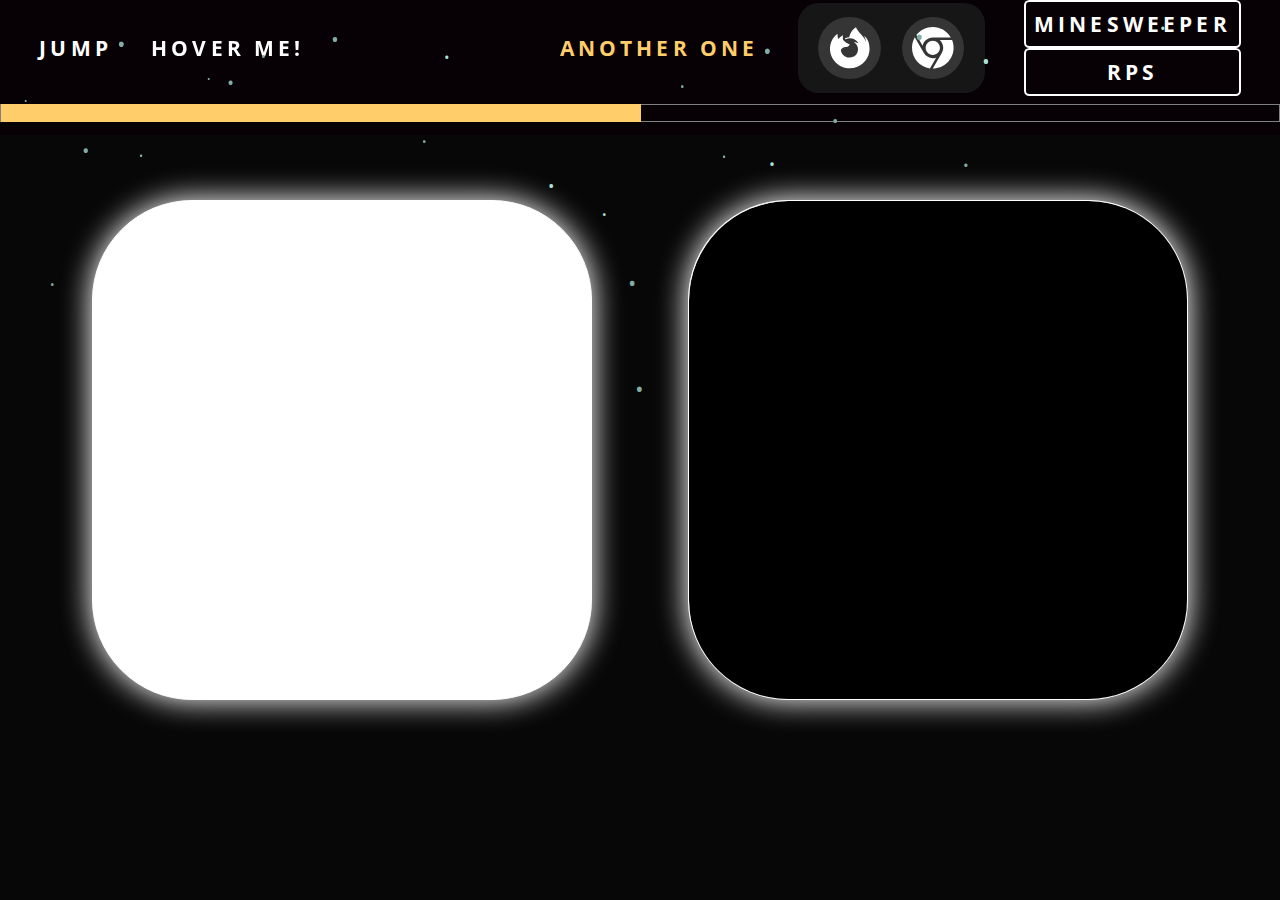
<file: index.html>
<!DOCTYPE html>
<html lang="en">
<head>
    <meta charset="UTF-8">
    <meta http-equiv="X-UA-Compatible" content="IE=edge">
    <meta name="viewport" content="width=device-width, initial-scale=1.0">
    <title>Playground</title>
    <link rel="stylesheet" href="./css/style.css">
    <style>
        @import url('https://fonts.googleapis.com/css2?family=Comfortaa:wght@500&family=Noto+Serif&family=Open+Sans:ital,wght@0,300;0,400;1,300&display=swap');
    </style> <!-- font-family: 'Open Sans', sans-serif;  -->
</head>
<body>



<div id="wrapper">
    <nav id="nav">
    <div class="navBox">
        <a href="#"><div id="navItem1st">
            <span class="navItemLetter">j</span>
            <span class="navItemLetter">u</span>
            <span class="navItemLetter">m</span>
            <span class="navItemLetter">p</span>
        </div></a>
        <a href="#">
        <div class="leftRightParaBox">
            <div id="navListLeftPara">HOVER ME!</div>
            <div id="navListRightPara">you found me</div>
        </div>
        </a>

        <a href="#" class="navItemDropShadow"><div>another one</div></a>

        <a href="#"><div class="iconHoverBox">
            <div id="firefoxLogoDiv"><svg xmlns="http://www.w3.org/2000/svg" viewBox="0 0 512 512" id="firefoxIcon"><path id="firefoxIconPath" d="M130.22 127.548C130.38 127.558 130.3 127.558 130.22 127.548V127.548ZM481.64 172.898C471.03 147.398 449.56 119.898 432.7 111.168C446.42 138.058 454.37 165.048 457.4 185.168C457.405 185.306 457.422 185.443 457.45 185.578C429.87 116.828 383.098 89.1089 344.9 28.7479C329.908 5.05792 333.976 3.51792 331.82 4.08792L331.7 4.15792C284.99 30.1109 256.365 82.5289 249.12 126.898C232.503 127.771 216.219 131.895 201.19 139.035C199.838 139.649 198.736 140.706 198.066 142.031C197.396 143.356 197.199 144.87 197.506 146.323C197.7 147.162 198.068 147.951 198.586 148.639C199.103 149.327 199.76 149.899 200.512 150.318C201.264 150.737 202.096 150.993 202.954 151.071C203.811 151.148 204.676 151.045 205.491 150.768L206.011 150.558C221.511 143.255 238.408 139.393 255.541 139.238C318.369 138.669 352.698 183.262 363.161 201.528C350.161 192.378 326.811 183.338 304.341 187.248C392.081 231.108 368.541 381.784 246.951 376.448C187.487 373.838 149.881 325.467 146.421 285.648C146.421 285.648 157.671 243.698 227.041 243.698C234.541 243.698 255.971 222.778 256.371 216.698C256.281 214.698 213.836 197.822 197.281 181.518C188.434 172.805 184.229 168.611 180.511 165.458C178.499 163.75 176.392 162.158 174.201 160.688C168.638 141.231 168.399 120.638 173.51 101.058C148.45 112.468 128.96 130.508 114.8 146.428H114.68C105.01 134.178 105.68 93.7779 106.25 85.3479C106.13 84.8179 99.022 89.0159 98.1 89.6579C89.5342 95.7103 81.5528 102.55 74.26 110.088C57.969 126.688 30.128 160.242 18.76 211.318C14.224 231.701 12 255.739 12 263.618C12 398.318 121.21 507.508 255.92 507.508C376.56 507.508 478.939 420.281 496.35 304.888C507.922 228.192 481.64 173.82 481.64 172.898Z"/></svg></div>

            <div id="chromeLogoDiv"><svg xmlns="http://www.w3.org/2000/svg" viewBox="0 0 512 512" id="chromeIcon"><path class="firefoxIconSRC" d="M0 256C0 209.4 12.47 165.6 34.27 127.1L144.1 318.3C166 357.5 207.9 384 256 384C270.3 384 283.1 381.7 296.8 377.4L220.5 509.6C95.9 492.3 0 385.3 0 256zM365.1 321.6C377.4 302.4 384 279.1 384 256C384 217.8 367.2 183.5 340.7 160H493.4C505.4 189.6 512 222.1 512 256C512 397.4 397.4 511.1 256 512L365.1 321.6zM477.8 128H256C193.1 128 142.3 172.1 130.5 230.7L54.19 98.47C101 38.53 174 0 256 0C350.8 0 433.5 51.48 477.8 128V128zM168 256C168 207.4 207.4 168 256 168C304.6 168 344 207.4 344 256C344 304.6 304.6 344 256 344C207.4 344 168 304.6 168 256z"/></svg></div>
        </div></a>
         
        <div class="navItem">
            <a href="./minesweep.html"><p>Minesweeper</p></a>
            <a href="./rps.html"><p>RPS</p></a>
        </div>
    </div>

        <div class="scrollTracker">
            <div class="trackerBar"></div>
        </div>
    </nav>

    <main id="main">
        

        <div class="mainBox mainBox2">
            
            <div id="ballBox">
                <div class="ballTextBox">
                <p>This box utilizes onmouseover and x and y coords to track the mouse, It is also using transitions to get fade / fade-ins.</p>
                <p>The text requires zero programmiung as it is only using the same color as the background to hide itself, then it gets revealed once the sphere is crossing the text!</p>
                </div>
                <div id="ball"></div>    
            </div>
            

            <div class="dragBox">
                <div class="dragBall" draggable="true"></div>
            </div>

        </div>

        <div class="mainBox">
            <h1>This is two!</h1>
        </div>

        <div class="mainBox">
            <h1>This is three!</h1>
        </div>
        
        <div class="mainBox">
            <h1>This is four!</h1>
        </div>
    </main>
    
</div>

    <script src="./script/script.js"></script>
</body> 
</html>
</file>
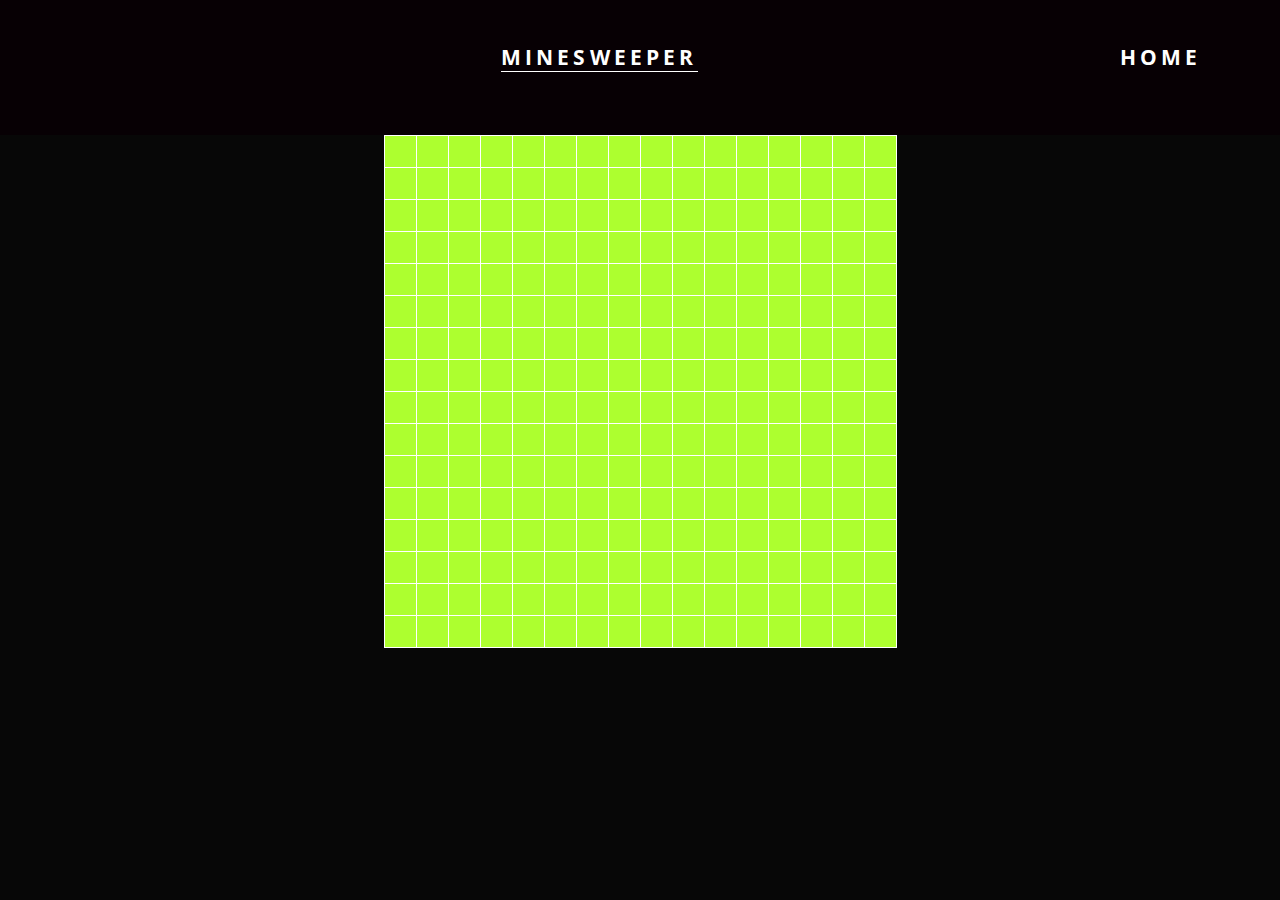
<file: minesweep.html>
<!DOCTYPE html>
<html lang="en">
<head>
    <meta charset="UTF-8">
    <meta http-equiv="X-UA-Compatible" content="IE=edge">
    <meta name="viewport" content="width=device-width, initial-scale=1.0">
    <title>Minesweeper</title>
    <link rel="stylesheet" href="./css/style.css">
    <style>
        @import url('https://fonts.googleapis.com/css2?family=Comfortaa:wght@500&family=Noto+Serif&family=Open+Sans:ital,wght@0,300;0,400;1,300&display=swap');
    </style> <!-- font-family: 'Open Sans', sans-serif;  -->
</head>
</head>
<body>
<div class="mineWrapper">
    <nav id="nav">
        <div class="navBox mineNav">
            <div class="titleNav">Minesweeper</div>
            <div class="backNav"><a href="index.html">Home</a></div>
        </div>
    </nav>

    <main class="main">

        <div id="mineBox">
            
               <div id="field"></div>
               <br>
             <div id="lost" style="display: none;">
               <h3>You got bombed!</h3>
               <button id="new-game-button" type="button" onclick="reload()">Start Again</button>
             </div>         
         </div>

    </main>

</div>


<script src="/script/minesweeper.js"></script>
</body>
</html>
</file>
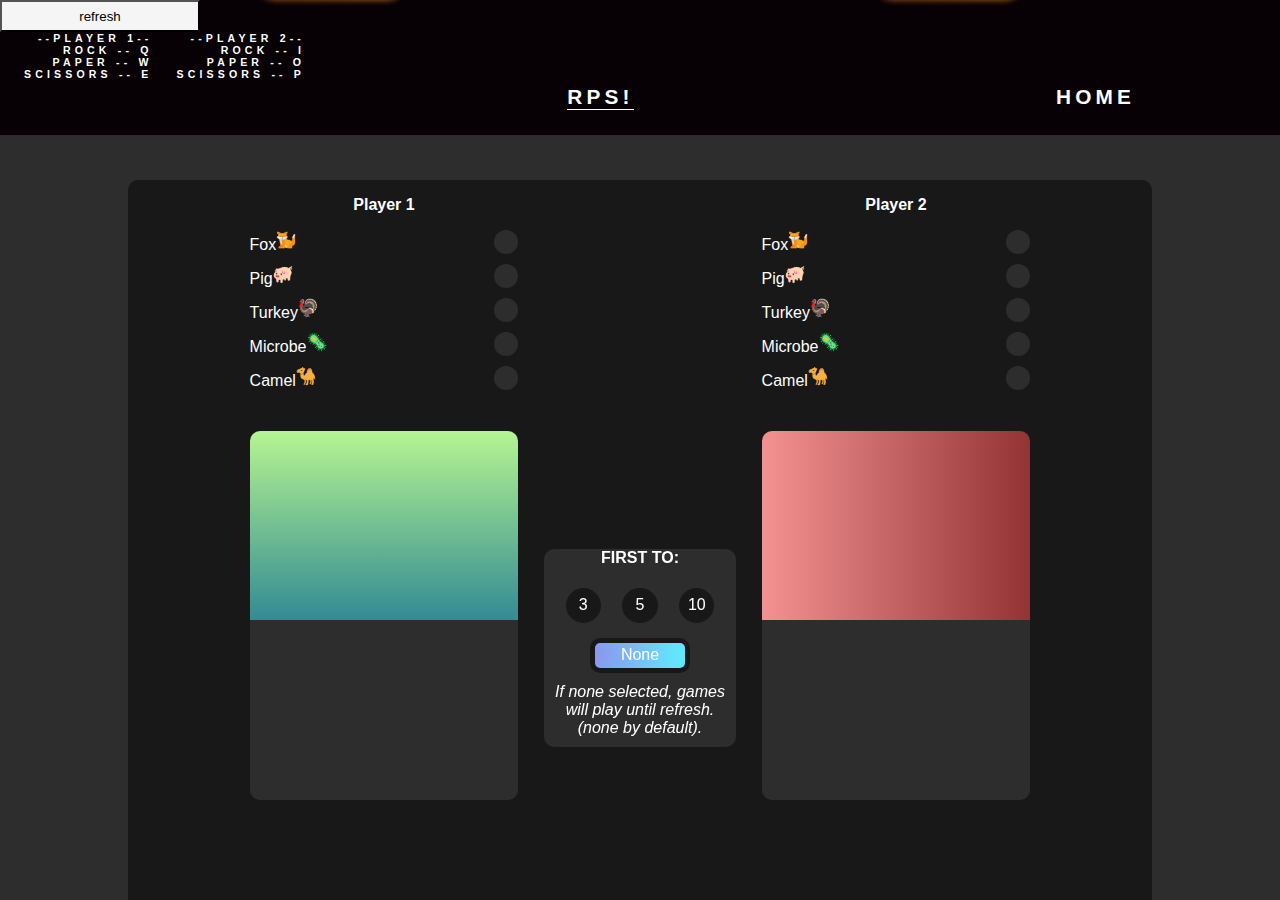
<file: rps.html>
<!DOCTYPE html>
<html lang="en">
<head>
    <meta charset="UTF-8">
    <meta http-equiv="X-UA-Compatible" content="IE=edge">
    <meta name="viewport" content="width=device-width, initial-scale=1.0">
    <title>Rock paper Scissor</title>
    <link rel="stylesheet" href="./css/style.css">
</head>
<body>
    <nav id="nav">
        <div class="coolNavBox">
            <button class="resetBtn">refresh</button>
            <div class="instructionsNav">
                <p>--Player 1--<br>Rock -- Q<br> Paper -- W <br> Scissors -- E</p>
                <p>--Player 2--<br>Rock -- I<br> Paper -- O <br> Scissors -- P</p>
            </div>

        </div>
        <div class="navBox mineNav">
            <div class="titleNav">RPS!</div>
            <div class="backNav"><a href="index.html">Home</a></div>
        </div>
    </nav>
        <!-- Codes for Relevant Emojis 
            &#128511 / Maoai Rock 
            &#128196 OR &#128195 / Papersheet
            &#129704 / Normal rock
            &#9986 / Scissors

        
        -->
       
    <div class="rpsWrapper">
        <div class="timerBox">
            <div class="timer three">3</div>
            <div class="timer two">2</div>
            <div class="timer one">1</div>
        </div>
        
        <div class="infoPopup">
            <div class="infoPopupText">
            </div>
        </div>

        <div class="sandFallPassive fallPassive1"></div>
        <div class="sandFallPassive fallPassive2"></div>
        
        
        <div class="rpsPlayer1Box">
            
            <div class="points1"><h2 class="score1">0</h2></div><div class="pigBoost1 pigBoost">Pig Boost +1</div>

            <img class="character1" src="./imgs/chars/pigEmoji.png" alt="pig"> <!-- Character -->
            <img class="clap1" src="./imgs/chars/clapEmoji.png" alt="clapping">
            <div class="backdrop1"></div> <!-- The gradient bg -->

            <div class="itemBox"><h1 class="item player1Item selectAni" id="rock1">&#129704;</h1><div class="glowBox1"></div><img class="featherAni featherAni1" src="./imgs/icons/feather.png"></div>
            <div class="itemBox"><h1 class="item player1Item selectAni" id="paper1"><div class="enforcePassive1 enforcePaper">&#128196;</div>&#128196;</h1><div class="glowBox1"></div></div>
            <div class="itemBox"><h1 class="item player1Item selectAni" id="scissor1">✂️</h1><div class="glowBox1"></div></div>
        </div>

        <div class="rpsPlayer2Box">
            
            <div class="points2"><h2 class="score2">0</h2></div><div class="pigBoost2 pigBoost">Pig Boost +1</div>
            <img class="character2" src="/imgs/chars/turkeyEmoji.png" alt="turkey">
            <img class="clap2" src="./imgs/chars/clapEmoji.png" alt="clapping">
            <div class="backdrop2"></div>
            <div class="itemBox"><h1 class="item player2Item selectAni" id="rock2">&#129704;</h1><div class="glowBox2"></div><img class="featherAni featherAni2" src="./imgs/icons/feather.png"></div>
            <div class="itemBox"><h1 class="item player2Item selectAni" id="paper2"><div class="enforcePassive2 enforcePaper">&#128196;</div>&#128196;</h1><div class="glowBox2"></div></div>
            <div class="itemBox"><h1 class="item player2Item selectAni" id="scissor2">✂️</h1><div class="glowBox2"></div></div>
        </div>




        <div class="footerRPS">
            
            <div class="footerRPSBox">
                <div class="bestOfMenu">
                    <h4>FIRST TO:</h4>
                    <div class="bestOfBoxes">
                    <div class="bestOf3Box bestNum">3</div>
                    <div class="bestOf5Box bestNum">5</div>
                    <div class="bestOf10Box bestNum">10</div>
                    
                    </div>
                    <div class="bestOfUnderBox">
                    <div class="bestNum firstToBtnOn" id="bestNumNone">None</div>
                    <p>If none selected, games<br> will play until refresh. <br>(none by default).</p>
                    </div>
                </div>

                <div class="skinP1">
                <div>
                    <h4>Player 1</h4>
                    <div class="skinOptBox skinOptBox1"><p>Fox<img class="charIcon" src="/imgs/chars/foxEmoji.png"></p><div class="circleBtn circleBtn1 fox1Button"></div></div>
                    <div class="skinOptBox skinOptBox1"><p>Pig<img class="charIcon" src="/imgs/chars/pigEmoji.png"></p><div class="circleBtn circleBtn1 pig1Button"></div></div>
                    <div class="skinOptBox skinOptBox1"><p>Turkey<img class="charIcon" src="/imgs/chars/turkeyEmoji.png"></p><div class="circleBtn circleBtn1 Turkey1Button"></div></div>
                    <div class="skinOptBox skinOptBox1"><p>Microbe<img class="charIcon" src="/imgs/chars/microbeEmoji.png"></p><div class="circleBtn circleBtn1 microbe1Button"></div></div>
                    <div class="skinOptBox skinOptBox1"><p>Camel<img class="charIcon" src="/imgs/chars/camelEmoji.png"></p><div class="circleBtn circleBtn1 microbe1Button"></div></div>
                </div>
            

                <div class="hoverMenu1 hoverMenu">
                    <div class="imgBorder border1">
                        <img class="charBigIcon1 charImgBig">
                        <!-- <div class="flyingLinesBg">
                            <div class="flyingLine line1"></div>
                            <div class="flyingLine"></div>
                            <div class="flyingLine"></div>
                            <div class="flyingLine"></div>
                        </div> -->
                    </div>
                    <div class="charTextBox">
                        <div class="charTitle1"><h4></h4></div>
                        <div class="charDesc1"><p><span></span></p></div>
                    </div>
                </div>
                

                </div>
                
                <div class="skinP2">

                <div>
                    <h4>Player 2</h4>
                    <div class="skinOptBox skinOptBox2"><p>Fox<img class="charIcon" src="/imgs/chars/foxEmoji.png"></p><div class="circleBtn circleBtn2 fox2Button"></div></div>
                    <div class="skinOptBox skinOptBox2"><p>Pig<img class="charIcon" src="/imgs/chars/pigEmoji.png"></p><div class="circleBtn circleBtn2 pig2Button"></div></div>
                    <div class="skinOptBox skinOptBox2"><p>Turkey<img class="charIcon" src="/imgs/chars/turkeyEmoji.png"></p><div class="circleBtn circleBtn2 Turkey2Button"></div></div>
                    <div class="skinOptBox skinOptBox2"><p>Microbe<img class="charIcon" src="/imgs/chars/microbeEmoji.png"></p><div class="circleBtn circleBtn2 microbe2Button"></div></div>
                    <div class="skinOptBox skinOptBox2"><p>Camel<img class="charIcon" src="/imgs/chars/camelEmoji.png"></p><div class="circleBtn circleBtn2 camel2Button"></div></div>
                </div>
                    <div class="hoverMenu2 hoverMenu">
                        <div class="imgBorder border2"><img class="charBigIcon2 charImgBig"></div>
                        <div class="charTextBox">
                            <div class="charTitle2"><h4></h4></div>
                            <div class="charDesc2"><p><span></span></p></div>
                        </div>
                    </div>
                </div>
            
        </div>
    </div>
    

    <script src="./script/rps.js"></script>
</body>
</html>
</file>
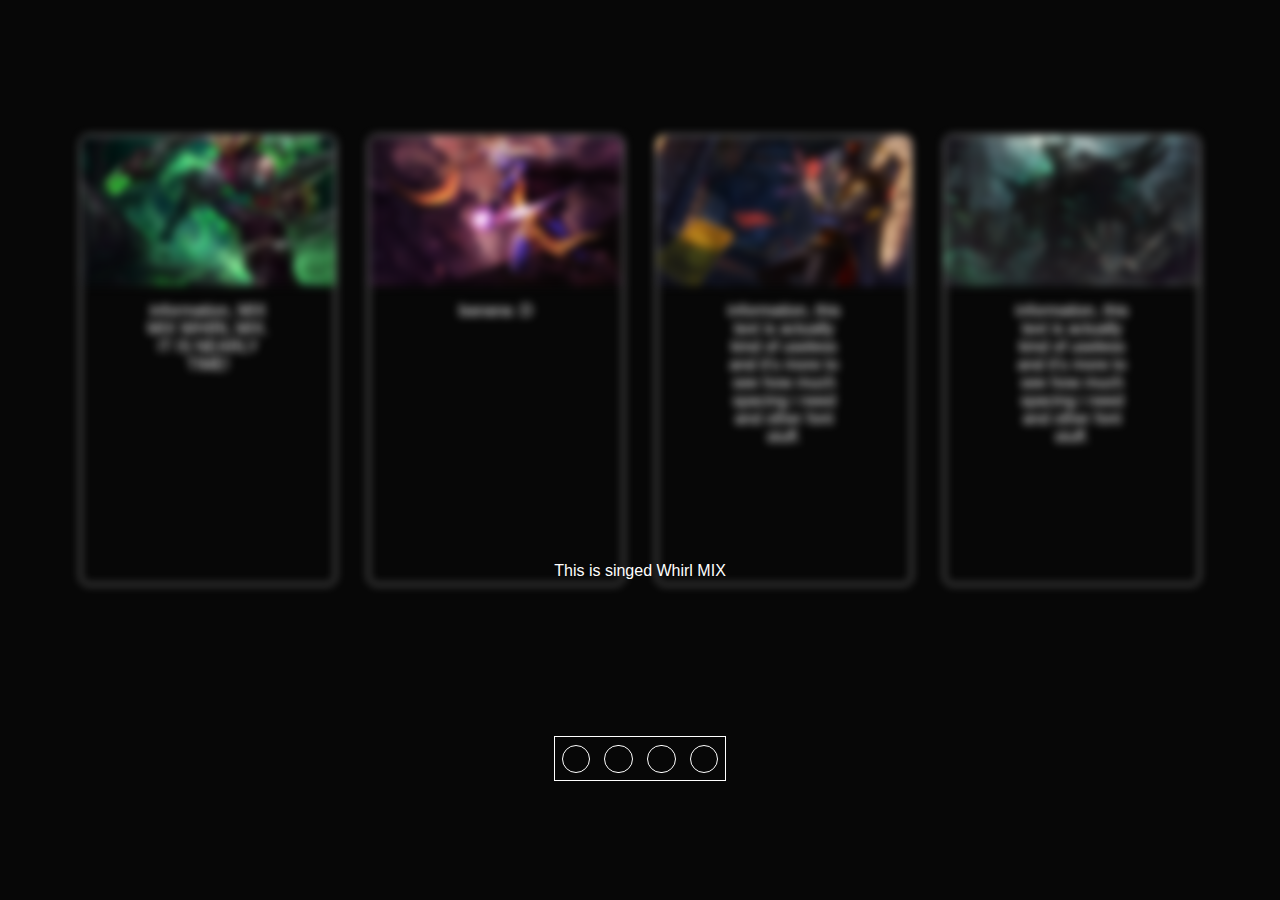
<file: slideshow.html>
<!DOCTYPE html>
<html lang="en">
<head>
    <meta charset="UTF-8">
    <meta name="viewport" content="width=device-width, initial-scale=1.0">
    <title>Slide Show</title>
    <link rel="stylesheet" href="./css/style.css">
</head>
<body>
<div class="wrapper_slide">
        <div class="slideCardBox">
            <div class="slideCard">
                <img src="./imgs/slideshow/Singed.jpg">
                <p> information, MIX MIX WHIRL MIX. IT IS NEARLY TIME!</p>
            </div>
            <div class="slideCard">
                <img src="./imgs/slideshow/Soraka.jpg">
                <p> banana :D</p>
            </div>
            
            <div class="slideCard">
                <img src="./imgs/slideshow/TwistedFate.jpg">
                <p> information, this text is actually kind of useless and it's more to see how much spacing i need and other font stuff.</p>
            </div>

            <div class="slideCard">
                <img src="./imgs/slideshow/Mordekaiser.jpg">
                <p> information, this text is actually kind of useless and it's more to see how much spacing i need and other font stuff.</p>
            </div>
            
        </div>
    
        <div class="slideButtons"></div>
        <div class="slideCardActive">
            <div></div>
            <p> This is singed Whirl MIX</p>
        </div>
    </div>



<script src="slide.js"></script>
</body>
</html>
</file>
<file: css/style.css>
* {
    box-sizing: border-box;
    padding: 0;
    margin: 0;
    font-family: 'Open Sans', sans-serif;
    scroll-behavior: smooth;
}
body {
    background-color: rgb(7, 7, 7);
    height:100%;
    width:100%;
    display:block;
    position:relative;
    color: white;
}

#wrapper {
    display: grid;
    grid-template-areas: 
    'nv'
    'mn';
    grid-template-rows: auto auto;
    max-width: 100vw;
    overflow-y: hidden;
}


@keyframes navJump {
    0% {
      transform:translateY(0px)
    }
    50% {
      transform:translateY(-30px);
    }
    100% {
      transform:translateY(0px) 
    }
  }
  #navItem1st span:nth-child(1) {
    animation-delay:0s;
  }
  #navItem1st span:nth-child(2) {
    animation-delay:.1s;  
  }
  #navItem1st span:nth-child(3) {
    animation-delay:.2s;
  }
  #navItem1st span:nth-child(4) {
    animation-delay:.3s;  
  }

#flake0 {
    user-select: none;
    cursor: default;
    font-size: 19px;
    color: transparent;
    z-index: 10;
}
nav {
    color: white;
    height: 15vh;
    width: 100vw;
    background-color: rgb(7, 0, 4);
    display: flex;
    font-weight: bold;
    font-size: 1.3em;
    justify-content: center;
    text-transform: uppercase;
    letter-spacing: 0.2em;
    position: fixed;
    overflow-y: hidden;
    flex-direction: column;

}
nav a {
    cursor: pointer;
    text-decoration: none;
    color: white;
}
#navItem1st span {
    animation-duration: 1s;
    animation-iteration-count: infinite;
}
#navItem1st span  {
    padding: 0 0px;
    display:table-cell;
}

.leftRightParaBox {
    display: grid;
    grid-auto-flow: column;
    grid-column-gap:0;
    perspective: 500px;
}
#navListRightPara {
    transition: all ease-out 0.4s;
    transform-origin: left;
    transform: rotateX(0deg) rotateY(93deg);
}
#navListLeftPara {
    transition: all ease-in-out 0.6s;
    transform-origin: right;
    transform: rotateX(0deg) rotateY(0deg);
}

.navItemDropShadow {
    box-shadow: inset 0 0 0 0 #ffce6b;
    color: #ffce6b;
    transition: 0.4s ease-in-out all;
}
.navItemDropShadow:hover {
    box-shadow: inset 200px 0 0 0 #ffce6b;
    color: rgb(0, 0, 0);
}

#firefoxIcon {
    width: 2em;
    transition: all ease-in-out 0.5s;    
    fill: white;
    pointer-events: none;
    cursor: default;
}
.iconHoverBox div {
    background-color: rgb(53, 53, 53);
    border-radius: 50%;
    height: 3em;
    width: 3em;
    display: flex;
    align-items: center;
    justify-content: center;
    transition: all ease-in-out 0.5s;    

}
.iconHoverBox {
    display: flex;
    grid-auto-flow: row;
    grid-column-gap: 1em;
    align-items: center;
    justify-content: space-evenly;
    background-color: rgb(22, 22, 22);
    padding: 0.66em;
    border-radius: 1em;
    padding-left: 1em;
    padding-right: 1em;
    transition: all ease-in-out 0.5s;    

}
#chromeIcon {
    width: 2em;
    fill: white;
    transition: all ease-in-out 0.5s;    
    pointer-events: none;
    cursor: default;

}


#main {
    height: 100vh;
    scroll-snap-type: y mandatory;
    overflow-y: scroll;
    scrollbar-width: 0;
}
.mainBox {
    scroll-snap-align: start;
    height: 100vh;
    display: flex;
    justify-content: center;
    align-items: center;
    font-weight: bolder;
    overflow: hidden;
}


.navBox {
    display: flex;
    flex-direction: row;
    height: 10vh;
    justify-content: space-evenly;
    align-items: center;
    padding-bottom: 1em;
}
.scrollTracker {
    display: flex;
    width: 100vw;
    height: 2vh;
    align-self: center;
    justify-self: flex-end;
    justify-content: flex-start;
    align-items: center;
    border: solid gray 1px;
}
.trackerBar {
    width: 50vw;
    height: 2vh;
    background-color: #ffce6b;
    transition: ease-out width 0.1s;

}

#ballBox {
    width: 500px;
    height: 500px;
    border-radius: 100px;
    background-color: white;
    position: relative;  
    border: solid 1px white;
    z-index: 11000; 
    overflow: hidden;
    box-shadow: 0 0 30px 1px #ffffff;
    margin-right: 3em;

}
.ballTextBox {
    margin: 4em;
    position: absolute;
    user-select: none;
    z-index: 11750;
}
.ballTextBox p:nth-child(1) {
    margin-bottom: 3em;
}
#ball {
    width: 500px;
    height: 500px;
    background-color: white;
    border-radius: 100px;
    position: relative;
    z-index: 11500;
    transition: all ease 0.7s;
    opacity: 0;
}

.dragBox {
    height: 500px;
    width: 500px;
    background-color: white;
    border-radius: 100px;
    position: relative;
    z-index: 11000;
    margin-left: 3em;
    overflow: hidden;
    border: solid 1px white;
    box-shadow: 0 0 30px 1px #ffffff;
}
.dragBall {
    width: 500px;
    height: 500px;
    background-color:black;
    border-radius: 100px;
    position: relative;
    z-index: 11500;
    transition: all ease 0.7s;
}

.navItem p {
    border: solid white 2px;
    border-radius: 0.33rem;
    padding: 0.5rem;
}

.navItem p:hover {
    background-color: rgb(56, 56, 56);
    cursor: pointer;
}



.main {
    margin-top: 15vh;
}

.mineWrapper {
    display: flex;
    flex-direction: column;
}

.mineNav {
    justify-content: center;
    flex-direction: row;
    align-items: center;
}
.backNav {
    position: relative;
    left: 33%;
    
}
.titleNav {
    margin: 0;
    border-bottom: solid white 1px;
}


#mineBox {
    text-align: center;
}
#mineBox h2, h3 {
    color: whitesmoke;
}

#field table {
    border-collapse: collapse;
    display: inline-block;
}

#field table td {
    background-color: greenyellow;
    width: 32px;
    min-width: 32px;
    height: 32px;
    min-height: 32px;
    border: solid white 1px;
}

button {
    width: 200px;
    height: 32px;
    background-color: whitesmoke;
    color: black;
}

.navItem:last-child {
    text-align: center;
}

.instructionsNav p {
    margin-left: 24px;
    margin-left: 24px;
    font-size: 0.66rem;
    text-align:end
}
.instructionsNav {
    display: flex;
}
.rpsWrapper {
    display: flex;
    width: 100%;
    top: 15vh;
    position: relative;
    height: 85vh;
    justify-content: space-around;
    align-items: center;
    background-color: rgb(45, 45, 45);
}

.rpsPlayer1Box, .rpsPlayer2Box {
    font-size: 2rem;
    display: flex;
    flex-direction: column;
    height: 75%;
    justify-content: space-evenly;
}
.selectAni {
    animation-name: tilt-shaking;
    animation-duration: 0.3s;
    animation-iteration-count: 2;
    animation-timing-function: ease-in-out;
    transform-origin: center;
    
    
}
.glowBox2, .glowBox1 {
    position: absolute;
    z-index: 1;
    transition: ease-in-out 0.5s;
    border-radius: 90%;
    height: 10px;
    width: 10px;

}
.glow {
    box-shadow:
    0 0 30px 10px #fff,  /* inner white */
    0 0 50px 20px rgb(248, 255, 186, 0.8), /* middle magenta */
    0 0 60px 50px rgba(233, 255, 32, 0.993); /* outer cyan */
    width: 25px;
    height: 25px;
    border-radius: 90%;

}
.itemBox {
    display: flex;
    align-items: center;
    justify-content: center;
}
.backdrop1 { /* Player 1 backdrop on selection*/
    position: absolute;
    left: 0;
    bottom: 0;
    width: 0px;
    height: 0px;
    background: linear-gradient(rgb(182, 244, 146), rgb(51, 139, 147));
    transition: 0.4s ease-in-out;
    border-top-right-radius: 100%;
    z-index: 1;
    border-bottom-right-radius: 0%;
}
.backdrop2 {
    position: absolute;
    right: 0;
    bottom: 0;
    width: 0px;
    height: 0px;
    background: linear-gradient(to right, rgb(244, 146, 146), rgb(147, 51, 51));
    transition: 0.4s ease-in-out;
    border-top-left-radius: 100%;
    z-index: 1;
    border-bottom-left-radius: 0%;
}
.backdropPlay { /* Backdrop player 1 animation */
    width: 50vw;
    height: 90vh;
    border-top-right-radius: 80%;
    border-bottom-right-radius: 0%;
}
.backdropPlay2 { /* Backdrop player 2 animation */
    width: 50vw;
    height: 90vh;
    border-top-left-radius: 80%;
    border-bottom-left-radius: 0%;
}
.backdropCount1, .backdropCount2 {
    width: 25vw;
    height: 50vh;
}
.backdropCount1-2, .backdropCount2-2 {
    width: 35vw;
    height: 70vh;
}
.characterCount1 {
    left: -10vw;
    bottom: 0;
}
.characterCount2 {
    
}
.item {
    display: flex;
    align-items: center;
    justify-content: center;
    transform-origin: center;
    height: 100px;
    width: 100px;
    font-size: 5rem;
    background-color: transparent;
    user-select: none;
    z-index: 2;
    position: relative;
    
}

.timerBox {
    position: fixed;
    left: 50%;
    top: 50%;
    display: inline;
    text-align: center;

}
.timer {
    display: inline;
    position: absolute;
    transform: translate(-50%, -50%);
    transition: all ease-out 0.8s;
    font-size: 0;

}
.points1, .points2 {
    display: flex;
    align-items: center;
    justify-content: center;
    text-align: center;
}
.character1 {
    transform: rotate(-35deg) scaleX(-1);
    left: -200px;
    width: 20%;
}
.character2 {
    transform: rotate(30deg);
    right: -200px;

}
.character1, .character2 {
    position: fixed;
    width: 400px;
    height: 400px;
    bottom: -55vh;
    transition: ease-in-out 0.4s; 
    z-index: 2;
}
.char1On {
    bottom: 0;
    left: -6px;
}
.char2On {
    bottom: 0px;
    right: -20px;
}
.clap1, .clap2 {
    z-index: 3;
    transition: ease-out .5s;

}
.clap1 {
    left: -30vw;
    transform: scaleX(-1);
    position: fixed;
    animation-name: clapAni1;
    animation-iteration-count: 1;
    animation-duration: 0.5s;
    animation-delay: 0.3s;
}
.clap2 {
    right: -30vw;    
    position: fixed;

}
.clap1On {
    left: 0;
}
.clap2On {
    right: 0;
}
@keyframes clapAni1 { /* Unused */
    0% {
        transform: rotate(30deg);
    }
    50% {

    }
    100% {
        transform: rotate(0);
    }
}


.timerOn {
    font-size: 10rem;
}

.footerRPS {
    width: 100vw;
    display: flex;
    position: fixed;
    height: 80vh;
    justify-content: center;
    bottom: 0;
    z-index: 10;
    transition: ease 1s;
}
.closed {
    bottom: -100vh;
    width: 60vw;
}
.closedBox {
    
}
.btnOn {
    background: radial-gradient(circle at -3.3% 48%, rgb(141, 146, 239) 0%, rgb(99, 229, 254) 90%);
    border:#2d2d2d solid 4px;
    inset: -4px;
    
}
.footerRPSBox h4{
    margin-bottom: 16px;
}
.footerRPS p {
    margin-bottom: 10px;
    cursor:default;
    user-select: none;
}
.footerRPSBox {
    transition: ease 0.5s;
    display: flex;
    width: 80%;
    height: 100%;
    background-color:rgb(24, 24, 24);
    border-top-right-radius: 10px;
    border-top-left-radius: 10px;
    flex-direction: row;
    justify-content: space-around;
    text-align: center;
    padding-top: 16px;

}
.charIcon {
    width: 20px;
    height: 20px;
}
.skinP1, .skinP2 {
    text-align: center;
}
.skinP1 {
    display: flex;
    flex-direction: column;
    justify-content: space-between;
    height: 100%;

}
.skinP2 {
    display: flex;
    flex-direction: column;
    justify-content: space-between;
    height: 100%;

}
.border1 {
    background: linear-gradient(rgb(182, 244, 146), rgb(51, 139, 147)); 
}
.border2 {
    background: linear-gradient(to right, rgb(244, 146, 146), rgb(147, 51, 51));
}
.hoverMenu {
    margin-bottom: 100px;
}
.descSpan {
    font-weight: bold;
}
.charImgBig {
    height: 20vh;
    border-radius: 10px;
    width: 20vw;
    background-color: #181818;
    position: relative;
    margin-left: 50vw;
    z-index: 2;
    transition: ease 0.4s;
    background-size: 270px;
}
.sandFallPassive {
    width: 150px;
    height: 100vh;
    position: fixed;
    z-index: 22;
    background:linear-gradient(110.3deg, #A40606 8.7%, #D98324 89.1%);
    opacity: 80%;
    top: -100vh;
    filter: blur(3px);
    border-radius: 20px;
    
    
}
.sandFallOn {
    animation-name: sandFallAni;
    animation-duration: 2s;
    animation-iteration-count: 1;
    animation-timing-function: ease-in;
}
.enforcePassive1, .enforcePassive2 {
    position:fixed;
    z-index: 22;
    opacity: 90%;
    filter: drop-shadow(0px 0px 20px rgb(241, 122, 11)) invert(30%);
    text-shadow: 1px -1px 36px rgba(150, 104, 6, 0.83);
    opacity: 0;
    transition: 0.3s ease;
}
@keyframes sandFallAni {
    0% {
        transform: skew(-5deg);
        background:linear-gradient(110.3deg, #A40606 8.7%, #D98324 89.1%);

    }
    20% {
        transform: skew(-10deg);
    }
    40% {
        transform: skew(0deg);
    }
    60% {
        transform: skew(10deg);
        background:linear-gradient(10.3deg, #A40606 8.7%, #D98324 89.1%);
    }
    80% {
        transform: skew(0deg);

    }
    100% {
        top: 100vh;
        transform: skew(-10deg);
        background:linear-gradient(110.3deg, #A40606 8.7%, #D98324 89.1%);
    }
}
.fallPassive1 {
    left: 20%;
}
.fallPassive2 {
    right: 20%;
}

.imgBorder {
    width: 21vw;
    height: 21vh;
    border-radius: 10px;
    display: flex;
    align-items: center;
    justify-content: center;
    overflow: hidden;
    border-bottom-right-radius: 0;
    border-bottom-left-radius: 0;
}
.charTextBox {
    padding-top: 10px;
    background-color: #2d2d2d;
    height: 20vh;
    border-bottom-left-radius: 10px;
    border-bottom-right-radius: 10px;
    width: 21vw;
    display: flex;
    align-items: center;
    flex-direction: column;
}
.charDesc1, .charDesc2 {
    width: 80%;
}
.charTitle1, .charTitle2 {
    letter-spacing: 3px;
    font-size: 1.33rem;
}
.descItalic {
    font-style: italic;
    padding-top: 16px;
}
.infoPopup {
    width: 20vw;
    height: 10vh;
    
    position: fixed;
    z-index: 12;
    bottom: 20px;
    border-radius: 10px;
    visibility:hidden;
    display: flex;
    justify-content: center;
    align-items: center;
    background-color: #2d2d2d;
}
.infoPopupText {
    text-align: center;
    font-style: italic;
}
.circleBtn {
    width: 24px;
    height: 24px;
    border-radius: 100%;
    background-color:#2d2d2d;
    margin-left: 16px;
    transition: ease 0.2s
}
.circleBtn:hover {
    border:  2px rgb(255, 255, 255) solid;
}
.skinOptBox {
    display: flex;
    justify-content: space-between;

}
.featherAni {
    width: 10px;
    height: 10px;
    position: fixed;
    z-index: 0;

}
.featherAniOn {
    animation-name: featherEffect;
    animation-duration: 1.8s;
    animation-iteration-count: 1;
    animation-timing-function: ease-in-out;
    transform: rotate(200deg);
}

@keyframes tilt-shaking {
    0% { transform: rotate(0deg);
        font-size: 5.0rem; 
    }
    
    25% { transform: rotate(5deg); }
    50% { transform: rotate(0eg);
        font-size: 6rem;
     }
    75% { transform: rotate(-5deg); }
    100% { transform: rotate(0deg); 
        font-size: 5.0rem;
    }  
} /* for future stuff */
.flyingLine {
    z-index: 12;
    width: 100px;
    height: 3px;
    background-color: white;
}
.pigBoost {
    position: absolute;
    top: 12vh;
    font-size: 0px;
    transform: rotate(30deg);
    background: linear-gradient(110.3deg, rgb(238, 179, 123) 8.7%, rgb(216, 103, 77) 47.5%, rgb(114, 43, 54) 89.1%);
    -webkit-background-clip: text;
    -webkit-text-fill-color: transparent;
    transform-origin: -50%, -50%;
    text-align: center;
    font-weight: bold;
    
}
.pigBoostOn {
    animation-name: pigBoostAni;
    animation-iteration-count: 1;
    animation-duration: 3s;
    animation-timing-function:cubic-bezier(0.455, 0.03, 0.515, 0.955);
}
@keyframes pigBoostAni {
    50% {
        font-size: 2rem;
        transform: rotate(-30deg);
    }
    100% {
        font-size: 0;
        transform: rotate(50deg);
    }
}

.bestOfMenu {
    position: fixed;
    right: 50%;
    top: 50%;
    text-align: center;
    background-color: #2d2d2d;
    height: 22vh;
    width: 15vw;
    justify-content: center;
    display: flex;
    flex-direction: column;
    transform: translate(50%, 50%);
    border-radius: 10px;

}
.bestOfBoxes {
    display: flex;
    width: 100%;
    height: 50px;
    align-items: center;
    justify-content: space-evenly;
    text-align: center;
    
}
.bestOfMenu p {
    font-style: italic;
}
.firstToBtnOn { /* Formerly known as best of */
    background: radial-gradient(circle at -3.3% 48%, rgb(141, 146, 239) 0%, rgb(99, 229, 254) 90%);
}
.bestOfUnderBox {
    display: flex;
    flex-direction: column;
    align-items: center;
    width: 100%;
}
#bestNumNone {
    width: 100px;
    border-radius: 10px;
    margin-top: 10px;
    margin-bottom: 10px;
}
.bestNum {
    cursor: pointer;
    user-select: none;
    width: 2.2rem;
    height: 2.2rem;
    background-color: #181818;
    display: flex;
    align-items: center;
    justify-content: center;
    border-radius: 100%;
    border: 5px solid #181818;
    inset: -5px;
    transition: ease 0.2s;
}
.bestNum:hover {
    background-color: #2d2d2d;
}
@keyframes featherEffect {
    10% {
        z-index: 7;

    }
    40% {
        width: 80px;
        height: 80px;
        margin-bottom: 300px;
        margin-right: 40px;
        transform: rotate(60deg);
        opacity: 1;
    }
    80% {
        width: 50px;
        height: 50px;
        margin-bottom: 10px;
        margin-right: 100px;
        transform: rotate(120deg);
    }
    100% {
        transform: rotate(200deg);
        opacity: 0;
        margin-right: 120px;
    }
}




.wrapper_slide {
    width: 100vw;
    height: 100vh;
    display: flex;
    align-items: center;
    justify-content: center;
    flex-direction: column;
    padding: 5vw;
}
.slideCardBox {
    width: 80%;
    height: 80%;
    display: flex;
    align-items: flex-start;
    justify-content: center;
    flex-direction: row;

}
.slideCard {
    width: 20vw;
    height: 50vh;
    border: solid white 1px;
    margin: 16px;
    border-radius: 8px;
    display: flex;
    flex-direction: column;
    filter: blur(4px);
}
.slideCard p {
    margin-top: 16px;
    align-self: center;
    text-align: center;
    width: 50%;
}
.slideCard img {
    border-top-left-radius: 8px;
    border-top-right-radius: 8px;
}
.slideButtons {
    border: solid white 1px;
    min-width: 5vw;
    display: flex;
    align-items: center;
    justify-content: center;
    height: 5vh;
}
.button {
    width: 26.6px;
    height: 26.6px;
    outline: 1px solid white;
    border-radius: 100%;
    margin: 8px;
}
.button:hover {
    outline: 2px solid white;
}
.slideCardActive {
    position: absolute;
    width: 40vw;
    top: 80px;  
    display: flex;
    flex-direction: column;
    align-items: center; 
}
.slideCardActive p {
    padding: 32px;
}
.slideCardActive div {
    width: 100%;
    height: 50vh;
    background-size: cover;
}
.btnActive  {
    background-color: rgb(0, 106, 255);
    border: solid 4px black;
}
</file>
